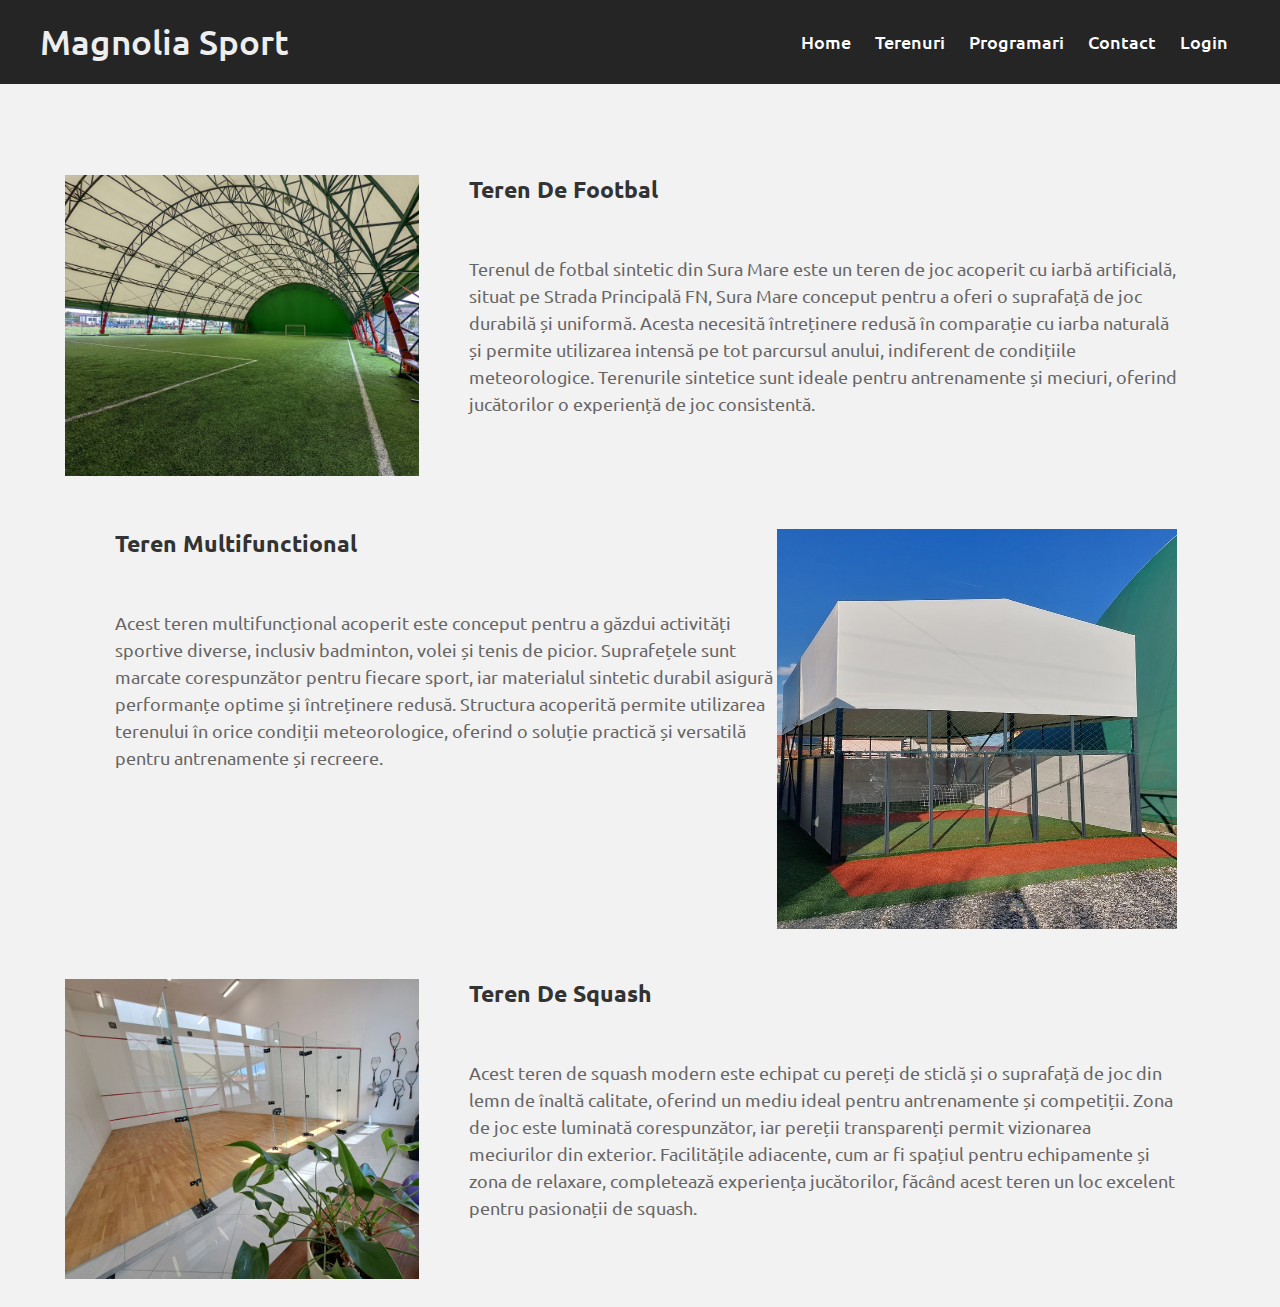
<file: Terenuri/Terenuri-Magnolia.html>
<!DOCTYPE html>
<html lang="en">
<head>
    <meta charset="UTF-8">
    <meta name="viewport" content="width=device-width, initial-scale=1.0">
    <link rel="stylesheet"  href="style.css">
    <link rel="stylesheet"  href="../Navigation Bar/NavigationBarCSS.css" >
    <title>Terenunri</title>

</head>
<body>
    <div id="Navigatia"></div>
    <script src="../Navigation Bar/NaviJava.Js"></script>

   
<div class="container">
    <section class="teren">
        <div class="teren-image">
            
            <img src="football.jpg">
        </div>
        <div class="content">
            <h2>Teren De Footbal</h2>
            <p>Terenul de fotbal sintetic din Sura Mare este un teren de joc acoperit cu iarbă artificială, situat pe Strada Principală FN, Sura Mare conceput pentru a oferi o suprafață de joc durabilă și uniformă. Acesta necesită întreținere redusă în comparație cu iarba naturală și permite utilizarea intensă pe tot parcursul anului, indiferent de condițiile meteorologice. Terenurile sintetice sunt ideale pentru antrenamente și meciuri, oferind jucătorilor o experiență de joc consistentă.</p>
        </div>
    </section>
</div>
<div class="container">
    <section class="teren">
        <div class="content">
            <h2>Teren Multifunctional</h2>
            <p>Acest teren multifuncțional acoperit este conceput pentru a găzdui activități sportive diverse, inclusiv badminton, volei și tenis de picior. Suprafețele sunt marcate corespunzător pentru fiecare sport, iar materialul sintetic durabil asigură performanțe optime și întreținere redusă. Structura acoperită permite utilizarea terenului în orice condiții meteorologice, oferind o soluție practică și versatilă pentru antrenamente și recreere.</p>
        </div>
       
          
            <img src="Tennis.jpg" class="maringeDreapta"></div>
    
    </section>
</div>
<div class="container">
    <section class="teren">
        <div class="teren-image">
            <img src="Teren_Squash.jpg">
        </div>
        <div class="content">
            <h2>Teren De Squash</h2>
            <p>Acest teren de squash modern este echipat cu pereți de sticlă și o suprafață de joc din lemn de înaltă calitate, oferind un mediu ideal pentru antrenamente și competiții. Zona de joc este luminată corespunzător, iar pereții transparenți permit vizionarea meciurilor din exterior. Facilitățile adiacente, cum ar fi spațiul pentru echipamente și zona de relaxare, completează experiența jucătorilor, făcând acest teren un loc excelent pentru pasionații de squash.</p>
        </div>
    </section>
</div>


</body> 
</html>
</file>
<file: Terenuri/style.css>
*{
    margin: 0px;
    padding: 0px;
    box-sizing: border-box;
    font-family:'Robito',sans-serif;

}



body{
    background-color:#f2f2f2;
    margin-top: 150px;

}
.heading{
    width: 50%;
    display: flex;
    justify-content: center;
    align-items: center;
    flex-direction: column;
    text-align: center;
    margin: 20px auto;
}
.heading h1{
font-size: 50px;
color: black;
margin-bottom: 25px;
position: relative;

}
.heading h1::after{
    content: "";
    position: absolute;
    width: 100hv;
    height: 4px;
    display: block;
    margin: 0 auto;
    background-color: #4caf50;

}
.maringeDreapta{
   
    overflow: hidden ;
    align-items: center;
    width: 400px;
    height: 400px;
    transition: 0.5s ease;
    justify-content: space-between;
  
}
.margineDreapta img{
    width: 400px;
    height: 400px;
    height: auto;
    display: black;
    transition: 0.5s ease;
}
.margineDreapta:hover {
    transform: scale(1.2);
}

.heading p{
    font-size:18px ;
    color: black;
    margin-bottom: 35px;
}
.container{
    width: 90%;
    margin: 0 auto;
    padding: 25px 20px;
     margin-right: 50px;
    margin-left: 45px;
    text-align: center;
}
.teren{
    display: flex;
    justify-content: space-between;
    align-items: left;
    flex-wrap: wrap;
}
.teren-image{
    flex: 1;
    overflow: hidden ;
    align-items: left;
  
}
.teren-image img{
    width: 400px;
    height: 400px;
    height: auto;
    display: black;
    transition: 0.5s ease;
}
.teren-image:hover img{
    transform: scale(1.2);
}
.content{
   flex: 2;
   text-align: left;
   margin-left: 50px;;
}
.content h2{
    font-size: 23px;
    margin-bottom: 15px;
    color: #333;
}
.content p{
    font-size: 18px;
    line-height: 1.5;
    color: #666;
    margin-top: 50px;
}
</file>
<file: Navigation Bar/NavigationBarCSS.css>
/* Google Font Import Link */
@import url('https://fonts.googleapis.com/css2?family=Ubuntu:wght@400;500;700&display=swap');
  *{
  margin: 0;
  padding: 0;
  box-sizing: border-box;
  text-decoration: none;
  font-family: 'Ubuntu', sans-serif;
}
nav{
  position: fixed;
  top: 0;
  left: 0;
  width: 100%;
  padding: 20px;
  transition: all 0.4s ease;
  background-color: rgb(37, 37, 37);
}
nav.sticky{
  padding: 15px 20px;
  background: #e0e0e0;
  box-shadow: 0 5px 10px rgba(0, 0, 0, 0.1);
}
nav .nav-content{
  height: 100%;
  max-width: 1200px;
  margin: auto;
  display: flex;
  align-items: center;
  justify-content: space-between;
}
nav .logo a{
  font-weight: 500;
  font-size: 35px;
  color: #eeeeee;
}
nav.sticky .logo a{
  color: #fff;
}
.nav-content .nav-links{
  display: flex;
}
.nav-content .nav-links li{
  list-style: none;
  margin: 0 8px;
}
 .nav-links li a{
  text-decoration: none;
  color: #ffffff;
  font-size: 18px;
  font-weight: 500;
  padding: 10px 4px;
  transition: all 0.3s ease;
}
 .nav-links li a:hover{
   color: #5743c9;
 }
 nav.sticky .nav-links li a{
   color: #fff;
   transition: all 0.4s ease;
}
 nav.sticky .nav-links li a:hover{
  color: #f8f8f8;
}
.home{
  height: 100vh;
  width: 100%;
  background: url("images/background.png") no-repeat;
  background-size: cover;
  background-position: center;
  background-attachment: fixed;
  font-family: 'Ubuntu', sans-serif;
}
h2{
  font-size: 30px;
  margin-bottom: 6px;
  color: #a4adc9;
}
.text{
  text-align: justify;
  padding: 40px 80px;
  box-shadow: -5px 0 10px rgba(0, 0, 0, 0.1);
}
</file>
